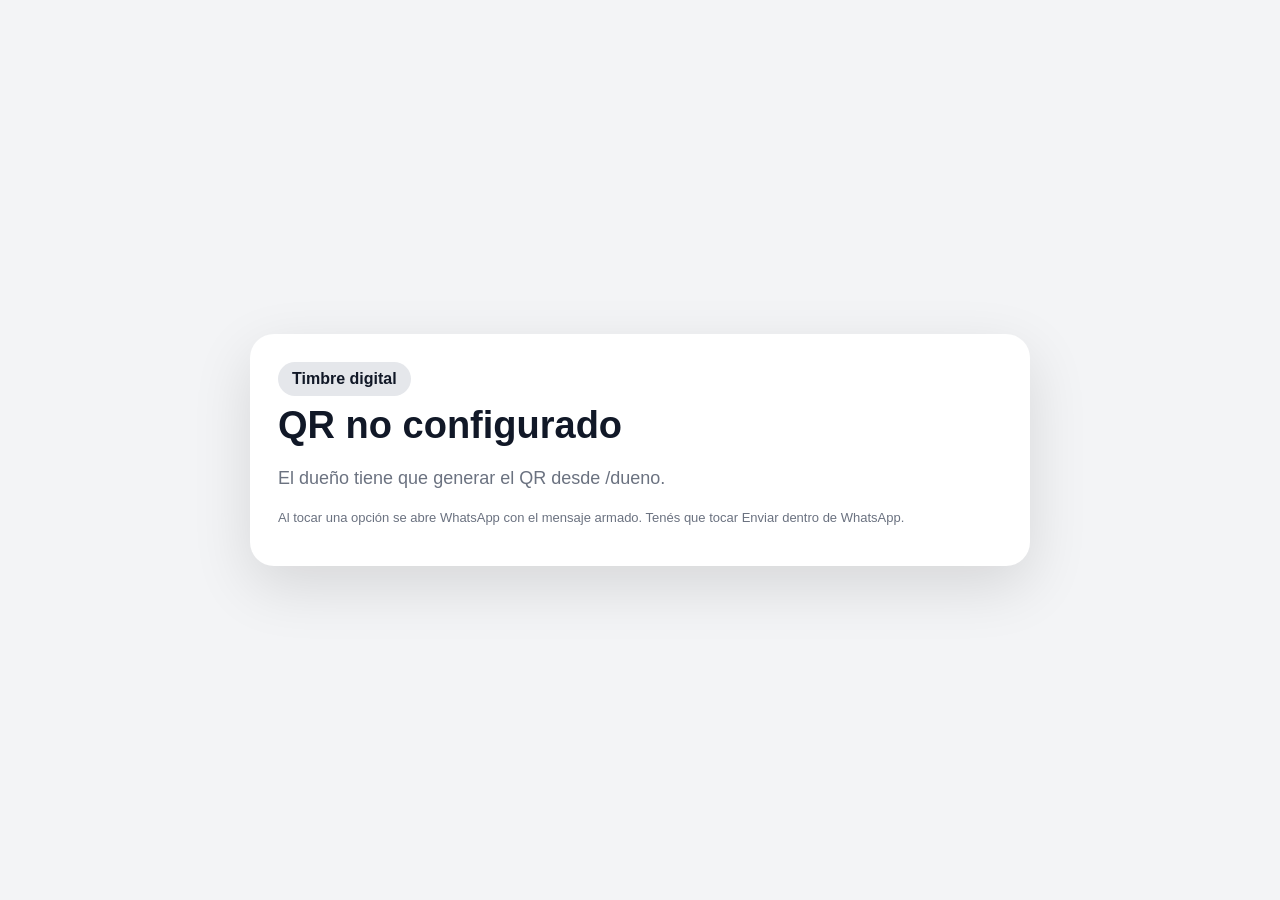
<file: visitante.html>
<!doctype html><html lang="es"><head><meta charset="utf-8"><meta name="viewport" content="width=device-width,initial-scale=1"><title>QR Timbre</title><link rel="stylesheet" href="/styles.css"></head><body><div class="wrap"><main class="card"><span class="pill" id="pill">Timbre digital</span><h1 id="title">Timbre</h1><p class="muted" id="stateText"></p><div id="disabled" class="notice hidden"></div><div id="form"><div id="chooseBox" class="hidden"><label>Enviar a</label><select id="dest"></select></div><div id="freeBox"><label>Mensaje opcional</label><textarea id="freeMsg" placeholder="Agregá un detalle si querés"></textarea></div><div class="actions" id="actions"></div></div><p class="small">Al tocar una opción se abre WhatsApp con el mensaje armado. Tenés que tocar Enviar dentro de WhatsApp.</p></main></div><script>
const $=id=>document.getElementById(id);function dec(s){try{s=s.replace(/-/g,'+').replace(/_/g,'/');while(s.length%4)s+='=';return JSON.parse(decodeURIComponent(escape(atob(s))))}catch(e){return null}}function wa(num,text){return 'https://wa.me/'+num+'?text='+encodeURIComponent(text)}const params=new URLSearchParams(location.search);const cfg=dec(params.get('c')||'');if(!cfg||!cfg.numbers||!cfg.numbers.length){$('title').textContent='QR no configurado';$('stateText').textContent='El dueño tiene que generar el QR desde /dueno.';$('form').classList.add('hidden')}else{render(cfg)}function render(cfg){$('title').textContent=cfg.houseName||'Casa';$('stateText').textContent=(cfg.stateMessages&&cfg.stateMessages[cfg.status])||'Elegí qué querés hacer:';if(cfg.status==='desactivado'){$('form').classList.add('hidden');$('disabled').classList.remove('hidden');$('disabled').textContent=(cfg.stateMessages&&cfg.stateMessages.desactivado)||'El timbre digital no está disponible.';return}if(cfg.multiMode==='choose'&&cfg.numbers.length>1){$('chooseBox').classList.remove('hidden');cfg.numbers.forEach((n,i)=>{const o=document.createElement('option');o.value=n;o.textContent='Dueño '+(i+1);$('dest').appendChild(o)})}if(cfg.status==='no_molestar'||cfg.status==='solo_mensajes'||cfg.status==='vacaciones'){}const acts=[];if(cfg.actions.door)acts.push(['Estoy en la puerta',cfg.texts.door]);if(cfg.actions.pack)acts.push(['Traigo/dejo paquete',cfg.texts.pack]);if(cfg.actions.id)acts.push(['Identificarme',cfg.texts.id]);if(cfg.actions.audio)acts.push(['Mandar audio',cfg.texts.audio]);if(cfg.actions.video)acts.push(['Mandar video',cfg.texts.video]);if(cfg.actions.free)acts.push(['Enviar mensaje libre','']);acts.forEach(([label,msg])=>{const b=document.createElement('button');b.className='btn';b.textContent=label;b.onclick=()=>openWA(cfg,msg);$('actions').appendChild(b)})}function number(cfg){return cfg.multiMode==='choose'&&cfg.numbers.length>1?$('dest').value:cfg.numbers[0]}function openWA(cfg,msg){let extra=$('freeMsg').value.trim();let text=msg||cfg.baseMsg||'Hola, estoy en la puerta.';if(extra)text+='\n\nMensaje: '+extra;location.href=wa(number(cfg),text)}
</script></body></html>
</file>
<file: styles.css>
*{box-sizing:border-box}body{margin:0;font-family:Arial,Helvetica,sans-serif;background:#f3f4f6;color:#111827}.wrap{min-height:100vh;display:flex;align-items:center;justify-content:center;padding:24px}.card{width:100%;max-width:780px;background:white;border-radius:24px;padding:28px;box-shadow:0 20px 60px rgba(0,0,0,.12)}h1{font-size:38px;margin:8px 0 12px}h2{font-size:22px;margin-top:28px}.pill{display:inline-block;background:#e5e7eb;border-radius:999px;padding:8px 14px;font-weight:700}.muted{color:#6b7280;font-size:18px;line-height:1.45}.grid{display:grid;gap:14px}.row{display:grid;grid-template-columns:1fr 1fr;gap:14px}.row3{display:grid;grid-template-columns:1fr 1fr 1fr;gap:14px}label{font-weight:700;display:block;margin:12px 0 6px}input,select,textarea{width:100%;border:2px solid #111827;border-radius:14px;padding:14px;font-size:16px}textarea{min-height:85px}.btn{border:0;border-radius:14px;padding:14px 18px;font-size:16px;font-weight:800;cursor:pointer;background:#111827;color:white;text-decoration:none;text-align:center;display:inline-block}.btn.secondary{background:#e5e7eb;color:#111827}.btn.danger{background:#991b1b}.btn.big{width:100%;font-size:20px;padding:18px}.actions{display:grid;grid-template-columns:1fr 1fr;gap:12px;margin-top:18px}.box{background:#f9fafb;border:1px solid #e5e7eb;border-radius:18px;padding:16px;margin-top:16px}.qrbox{display:flex;align-items:center;justify-content:center;background:white;border:2px dashed #d1d5db;border-radius:18px;min-height:280px;margin-top:14px;overflow:hidden}.small{font-size:13px;color:#6b7280}.hidden{display:none!important}.list{display:grid;gap:8px}.numrow{display:grid;grid-template-columns:1fr auto;gap:8px}.notice{padding:14px;border-radius:14px;background:#ecfdf5;border:1px solid #10b981;margin-top:14px}.warn{padding:14px;border-radius:14px;background:#fff7ed;border:1px solid #fb923c;margin-top:14px}@media(max-width:680px){.row,.row3,.actions{grid-template-columns:1fr}.card{padding:20px}h1{font-size:30px}}
</file>
